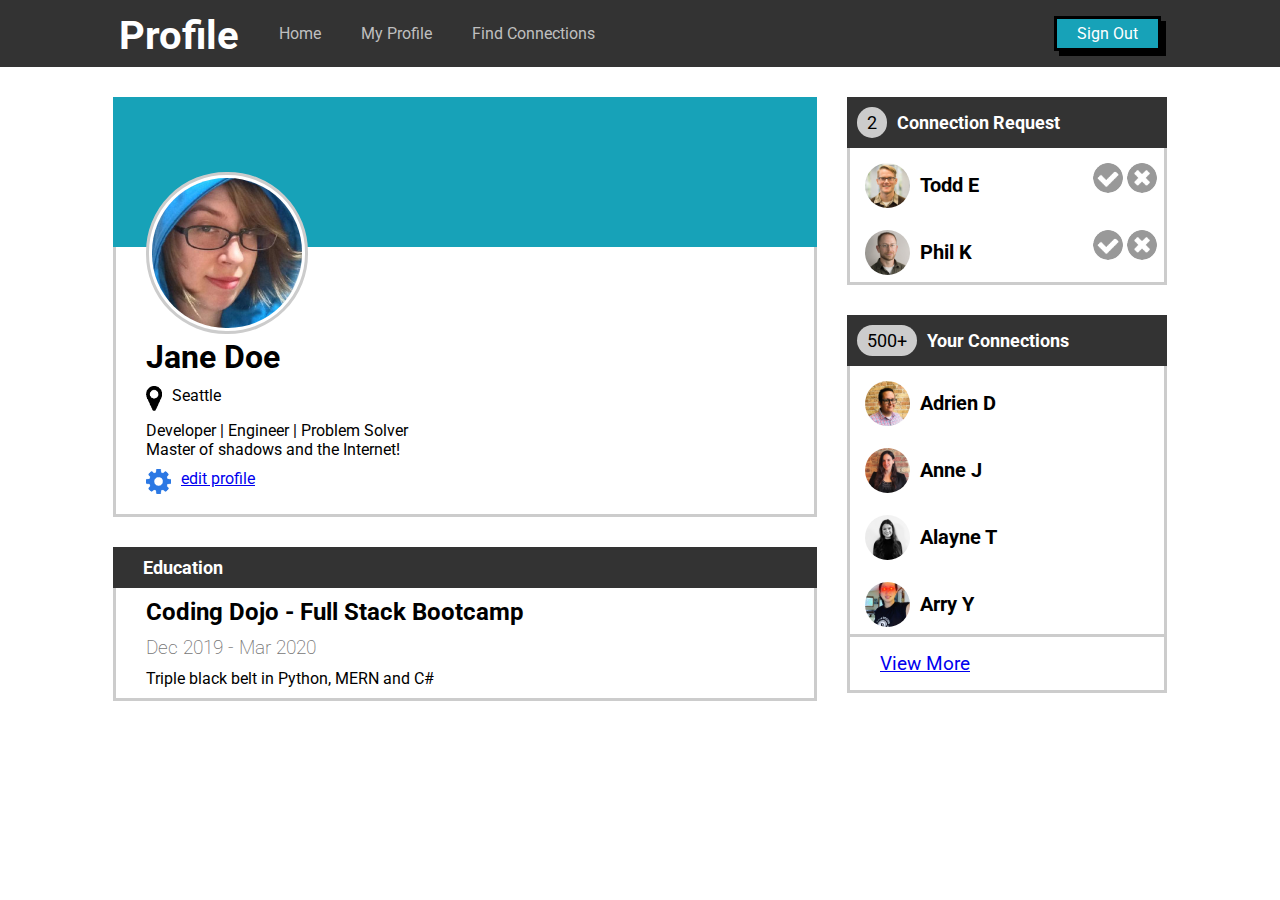
<file: profile-page/index.html>
<!DOCTYPE html>
<html lang="en">
<head>
    <meta charset="UTF-8">
    <meta name="viewport" content="width=device-width, initial-scale=1.0">
    <title>Profile</title>
    <link rel="stylesheet" href="css/style.css">
    <link rel="preconnect" href="https://fonts.googleapis.com">
    <link rel="preconnect" href="https://fonts.gstatic.com" crossorigin>
    <link href="https://fonts.googleapis.com/css2?family=Roboto&display=swap" rel="stylesheet">

</head>
<body>
    <nav>
        <div class="left-nav"> 
            <h1 class="nav-title">Profile</h1>
            <ul class="nav-links">
                <li><a href="#">Home</a></li>
                <li><a href="#">My Profile</a></li>
                <li><a href="#">Find Connections</a></li>
            </ul>
        </div>
        <div class="right-nav"> 
        <button class="signout">Sign Out</button>
        </div>
        
    </nav>

    <div class="profile-page">
        <main>
            <header>
                <div class="header-color"></div>
                <div class="profile-info">
                    <img src="img/jane-m.jpg" class="profilePic" alt="Jane Doe's Picture">
                    <h2>Jane Doe</h2>
                    <div class="profile-icons">
                        <img src="img/map-marker.png" class="icon" alt="Map Marker">
                        <p>Seattle</p>
                    </div>

                    <p>Developer | Engineer | Problem Solver<br> Master of shadows and the Internet!</p>
                    <div class="profile-icons">
                        <img src="img/gear.png" class="icon" alt="Gear">
                        <a href="#">edit profile</a>
                    </div>
                </div>
            </header>

            <div class="education">
                <h2>Education</h2>
                <div class="education-content">
                <h3>Coding Dojo - Full Stack Bootcamp</h3>
                <h4>Dec 2019 - Mar 2020</h4>
                <p>Triple black belt in Python, MERN and C#</p>
                </div>
            </div>
        </main>

        <aside>
            <div class="connection-request">
                <div class="title">
                    <p class="counter">2</p>
                    <h2> Connection Request</h2>
                </div>
                <div class="connection">
                    <div class="user">
                        <img src ="img/todd-s.jpg" alt="Todd E's picture">
                        <p>Todd E</p>
                        <div class="request-answer">
                            <button><img src="img/accept-circle.png" class="icon" alt="Accept"></button>
                            <button><img src="img/close-circle.png" class="icon" alt="Cancel"></button>
                        </div>
                    </div>
                    <div class="user">
                        <img src ="img/phil-s.jpg" alt="Phil K's picture">
                        <p>Phil K</p>
                        <div class="request-answer">
                            <button><img src="img/accept-circle.png"   class="icon" alt="Accept"></button>
                            <button><img src="img/close-circle.png" class="icon" alt="Cancel"></button>
                        </div>
                    </div>
                </div>
            </div>
            <div class="your-connections">
                <div class="title">
                    <p class="counter">500+</p>
                    <h2> Your Connections</h2>
                </div>
                <div class="connection">
                    <div class="user">
                        <img src ="img/adrien-s.jpg" alt="Adrien D's picture">
                        <p>Adrien D</p>
                    </div>
                    <div class="user"> 
                        <img src ="img/anne-s.jpg" alt="Anne J's picture">
                        <p>Anne J</p>
                    </div>
                    <div class="user">
                        <img src ="img/alayne-s.jpg" alt="Alayne T's picture">
                        <p>Alayne T</p>
                    </div>
                    <div class="user">
                        <img src ="img/arry-s.jpg" alt="Arry S's picture">
                        <p>Arry Y</p>
                    </div>
                </div>
                <footer>
                    <a href="#">View More</a>
                </footer>
            </div>
        </aside>
    </div>
</body>
</html>
</file>
<file: profile-page/css/style.css>
*{
    font-family: 'Roboto', sans-serif;
    margin: 0;
    padding:0;
}
nav{
    background-color: #333333;
    padding:8px;
    display:flex;
    justify-content: center;
}

.profile-page{
    display: flex;
    justify-content: center;
    margin-top:30px;

    
}
main{
    width: 55%;  
    margin-right:30px;
}

aside{
    width:25%;
}
.left-nav{
    display: flex;
    width:55%;
    margin: 0 30px 0 0;
}

.nav-title{
    font-size:2.5rem;
    color: white;
    margin:auto 20px 0 0 ;
}

li{
    list-style: none;
    vertical-align: center;
    margin: auto 20px;
    font-size: 1rem;
}
.nav-links{
    display: flex;
    vertical-align: center;
}
nav a{
    text-decoration: none;
    color:#BFBFBF;
}

nav a:hover{
    color: white;
}
.right-nav{
    width:25%;
    text-align: right;

}
.signout{
    background-color: #17A2B8;
    border: 3px solid black;
    color:white;
    height: 35px;
    font-size: 1rem;
    box-shadow: 5px 5px black;
    padding: 0 20px;
    margin:8px 0;
}
.signout:hover{
    background-color: #3ed9f1;
    color:black;
    cursor: pointer;
}

.profilePic{
    height: 150px;
    border-radius: 80px;
    border: 3px solid #CCCCCC;
    padding:3px;
    background-color: white;
    margin-top:-75px;
}

.header-color{
    height:150px;
    width: inherit;
    background-color: #17A2B8;
}


.profile-icons .icon{
    height:25px;
    width:auto;
    margin: auto 10px auto 0 ;
}

.profile-info h2{
    font-size: 2rem;
}

.profile-icons{
    margin:10px 0;
    display:flex;

}

.profile-info {
    padding:0 0 10px 30px;
    margin: 0;
    border-width:0 3px 3px 3px;
    border-color: #CCCCCC;
    border-style: solid;
}

.education {
    margin-top: 30px;
}
.education h2 {
    background-color: #333333;
    color: white;
    padding: 10px 30px;
    font-size: 18px;

}
.education-content{
    padding-left:30px;
    border-width:0 3px 3px 3px;
    border-color:#CCCCCC;
    border-style: solid;
}
.education h3{
    padding: 10px 0px;
    font-size: 1.5rem;
}
.education h4{
    color: #777777;
    font-size: 1.2rem;
    font-weight: 200;
}
.education p {
    margin: 10px 0 ;
    
}
.your-connections{
    margin-top:30px;

}

.title{
    background-color: #333333;
    display: flex;
    padding: 10px;
    width: inherit;

}
.connection-request h2, .your-connections h2{
    color: white;
    font-size: 18px;
    margin: auto 0;
}
.counter {
    background-color: #CCCCCC;
    border-radius:100px;
    font-size: 18px;
    text-align:center;
    margin-right: 10px;
    padding:5px 10px;
    display:inline-block;
}


.user{
    display:flex;
    padding: 15px 7px 0 15px;
    margin-bottom:7px;
    flex-wrap: wrap;
}
.user img{
    width: 45px;
    border-radius: 25px;
}

.user .icon{
width:30px;
height: auto;
}
.user p{
    font-size: 20px;
    font-weight: bold;
    margin: 10px;
}

.request-answer{
    margin-left:auto;
}
.request-answer button {
    border:none;
    background: none;
    cursor: pointer;
}
.connection , footer{
    border-width:0 3px 3px 3px;
    border-color:#CCCCCC;
    border-style: solid;
    margin:0;
    width: inherit;
}

footer a{
display:block;

margin-top: auto ;
font-size: 1.2rem;
padding:15px 30px;
}
</file>
